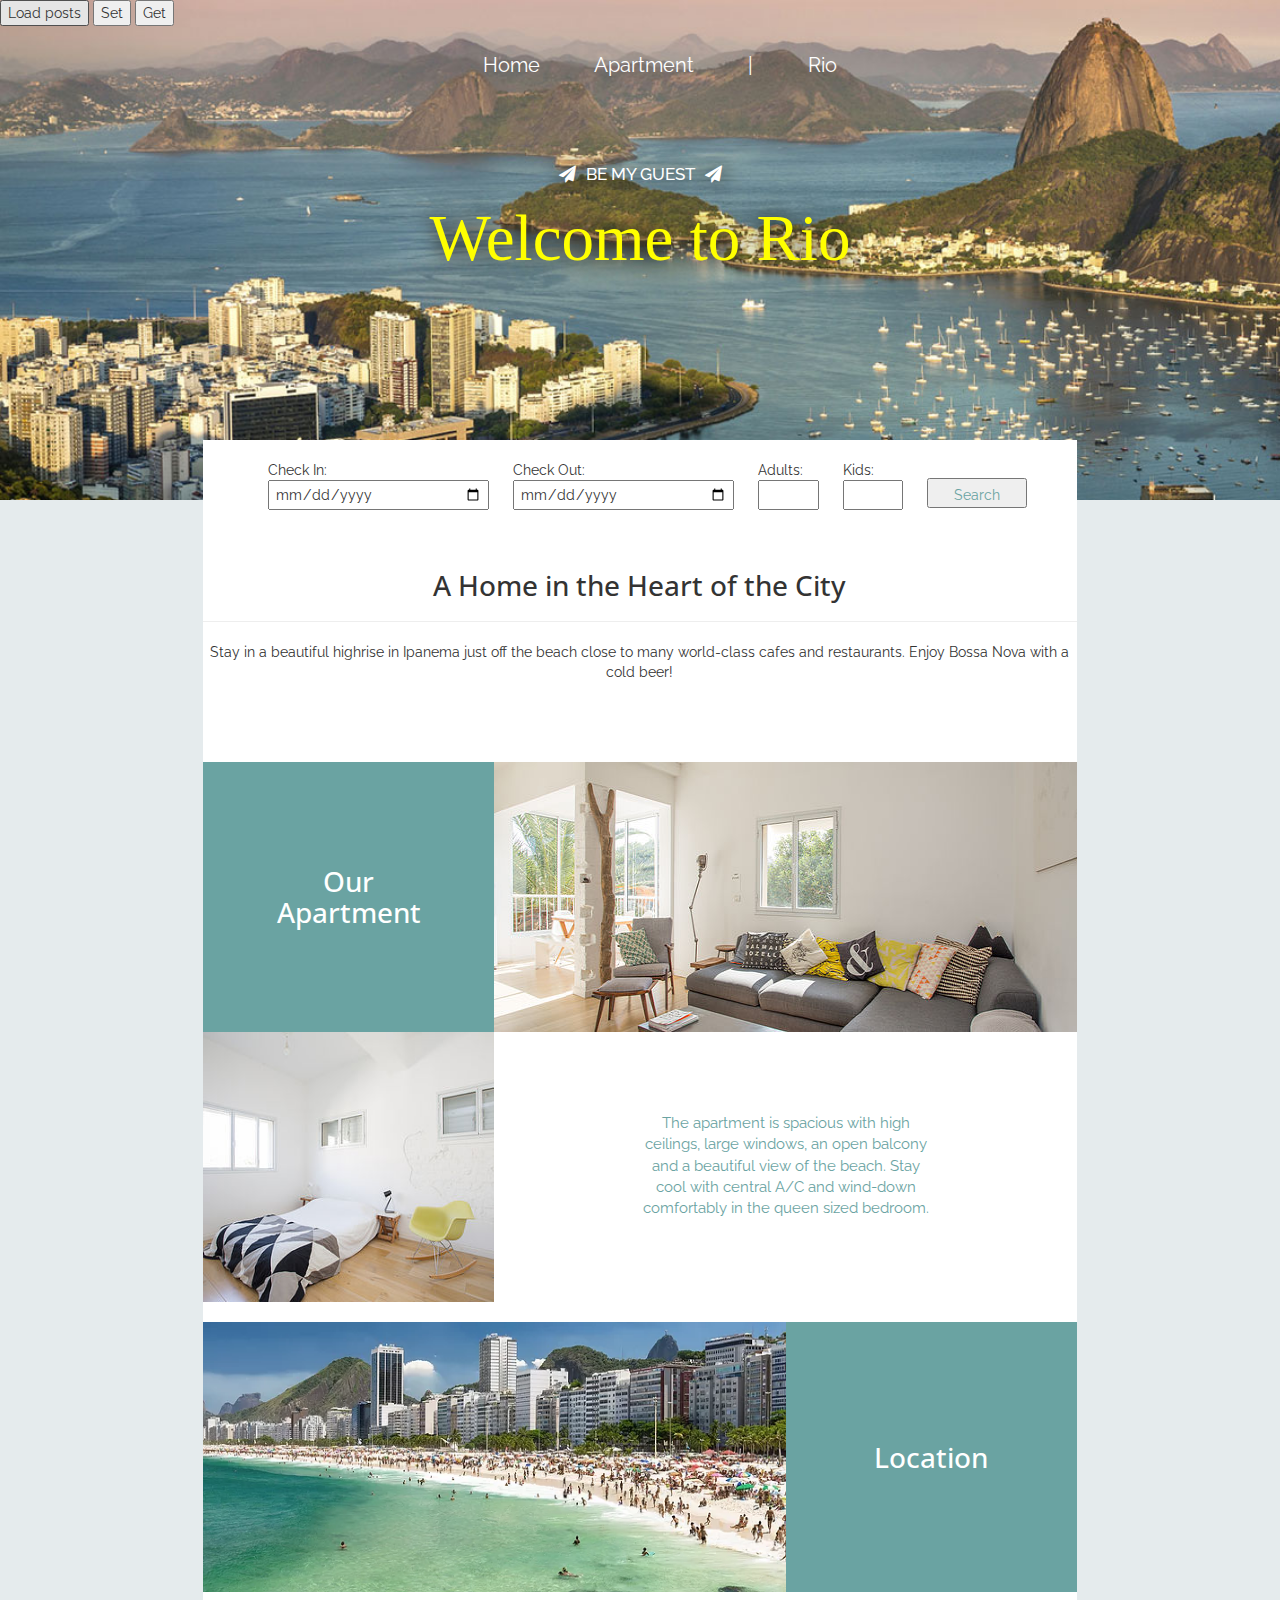
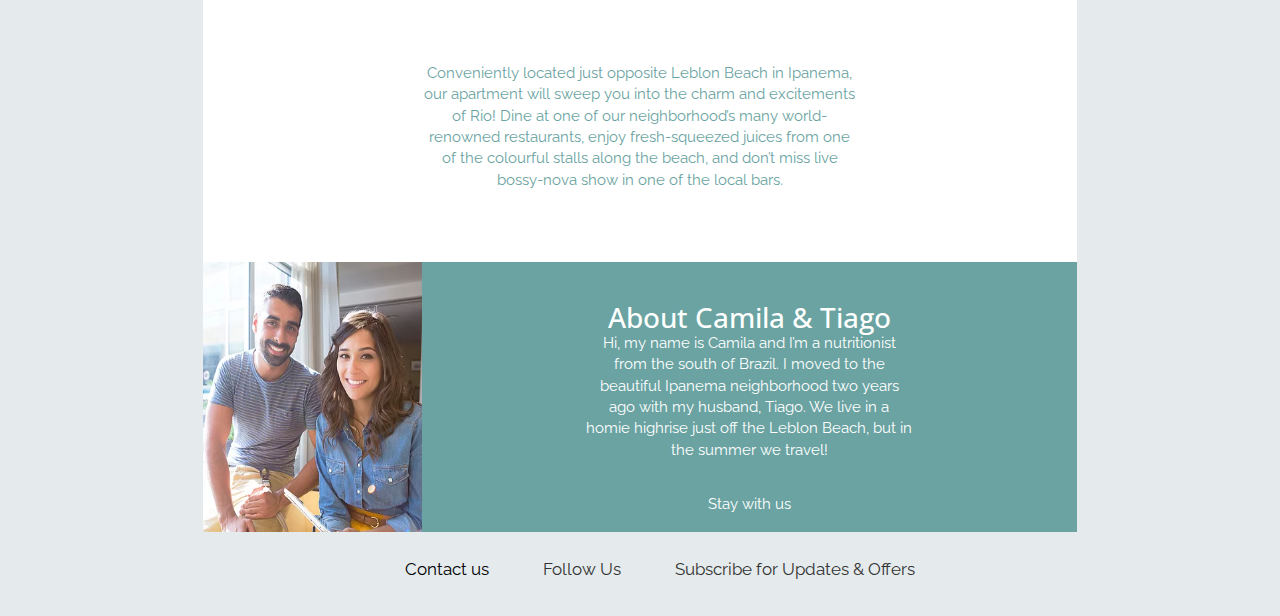
<file: index.html>
<!DOCTYPE html>
<html lang="en">
<head>
  <title>DEMO</title>
  <meta charset="utf-8">
  <meta name="viewport" content="width=device-width, initial-scale=1">
  <link rel="stylesheet" href="./libs/bootstrap.min.css">
  <link rel="stylesheet" href="./libs/font-awesome/css/font-awesome.min.css">
  <link rel="stylesheet" href="./css/style.css">
  <script src="./libs/jquery.min.js"></script>
  <script src="./libs/project.js"></script>
  <script src="./libs/bootstrap.min.js"></script>
</head>
<body>
<div id="home" class="container-fluid">
  <div id="header">
  <button onclick="loadPosts()">Load posts</button>
  <button onclick="setItem('Nume',', Geta!' )">Set</button>
  <button onclick="getItem('Nume')">Get</button>      
	  
	  <div class="nav">
          <ul class="menu-list">
              <li><a href="./index.html">Home</a></li>
              <li><a href="./apartment.html">Apartment</a></li>
              <li><a href="./rio.html">Rio</a></li>
             <!--<li><a href="./contact.html">Contact</a></li>
              <li><a href="./book.html">Book</a></li>-->
          </ul>
      </div>
      <div class="headline">
          <h3>BE MY GUEST</h3>
          <h1 id="costum">Welcome to Rio</h1>
      </div>
  </div>
  <div id="container">
      <div class="row">
          <div class="col-md-8 col-md-offset-2 main-content">
            <form id="search-form">
                <ul>
                    <li class="check-in">
                        Check In:<br>
                        <input type="date" name="check_in">
                    </li>
                    <li class="check-out">
                        Check Out:<br>
                        <input type="date" name="check_out">
                    </li>
                    <li class="adults">
                        Adults:<br>
                        <input type="number" name="adults">
                    </li>
                    <li class="kids">
                        Kids:<br>
                        <input type="number" name="kids">
                    </li>
                    <li class="search">
                        <input type="submit"  name="search" value="Search">
                    </li>
                </ul>
            </form>
			<div id="postss"></div>
			<div class="row">
                        <div class="col-md-12 intro text-center">
                            <h4>A Home in the Heart of the City</h4>
							<hr>
                            <p>
                                Stay in a beautiful highrise in Ipanema just off the beach close to many world-class cafes and restaurants. Enjoy Bossa Nova with a cold beer!
                            </p>
                        </div>
            </div>
            <div class="posts">
                <div class="post">
                    <div class="row wide-image">
                        <div class="col-md-4">
                            <h4>Our Apartment</h4>
                        </div>
                        <img class="col-md-8" src="./static/our-apartment-wide.jpg" alt="Our living"/>
                    </div>

                    <div class="row wide-text">
                            <img class="col-md-4" src="./static/our-apartment-small.jpg" alt="Our bedroom" />
                            <div class="col-md-8">
                                <p>
                                The apartment is spacious with high ceilings, large windows, an open balcony and a beautiful view of the beach. Stay cool with central A/C and wind-down comfortably in the queen sized bedroom.
                                </p>
                                <a href="#">BOOK NOW</a>
                            </div>
                    </div>
                </div>
            </div>
            <br>
            <div class="posts">
                <div class="post">

                    <div class="row wide-image">
                        <img class="col-md-8" src="./static/location.jpg" alt="Our living"/>
                        <div class="col-md-4">
                            <h4>Location</h4>
                        </div>
                    </div>
                    <div class="row wide-text">
                            <div class="col-md-12">
                                <p>
                                Conveniently located just opposite Leblon Beach in Ipanema, our apartment will sweep you into the charm and excitements of Rio! Dine at one of our neighborhood’s many world-renowned restaurants, enjoy fresh-squeezed juices from one of the colourful stalls along the beach, and don’t miss live bossy-nova show in one of the local bars.
                                </p>
                                <a href="#">View Map</a>
                            </div>
                    </div>
                    <div class="row wide-text">
                            <img class="col-md-3" src="./static/camila.jpg" alt="Camila &amp; Tiago" />
                            <div class="col-md-9 about-us">
                                <h4>About Camila &amp; Tiago</h4>
                                <p>
                                Hi, my name is Camila and I’m a nutritionist from the south of Brazil. I moved to the beautiful Ipanema neighborhood two years ago with my husband, Tiago. We live in a homie highrise just off the Leblon Beach, but in the summer we travel!
                                </p>
                                <a href="#">Stay with us</a>
                            </div>
                    </div>
                </div>
            </div>
        </div>
    </div>
  </div>
  <div id="footer">
          <ul class="footer-list">
              <li><a href="/contact.html">Contact us</a></li>
              <li>Follow Us</li>
              <li>Subscribe for Updates &amp; Offers</li>
          </ul>    
  </div>
</div>
</body>
</html>
</file>
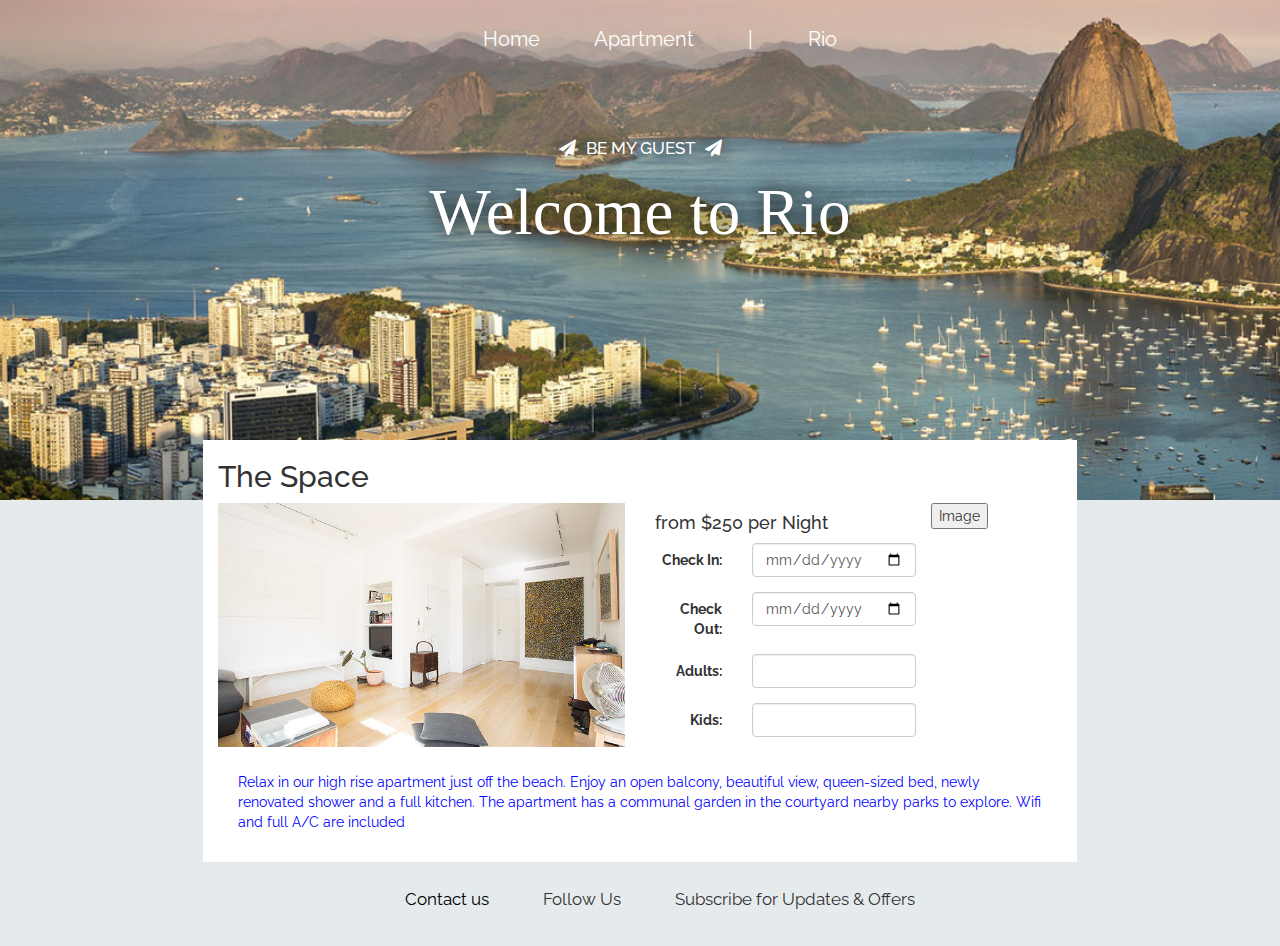
<file: apartment.html>
<!DOCTYPE html>
<html lang="en">
<head>
  <title>DEMO</title>
  <meta charset="utf-8">
  <meta name="viewport" content="width=device-width, initial-scale=1">
  <link rel="stylesheet" href="./libs/bootstrap.min.css">
  <link rel="stylesheet" href="./libs/font-awesome/css/font-awesome.min.css">
  <link rel="stylesheet" href="./css/style.css">
  <script src="./libs/jquery.min.js"></script>
  <script src="./libs/project.js"></script>
  <script src="./libs/bootstrap.min.js"></script>
</head>
<body>
<div id="apartment" class="container-fluid">
  <div id="header">
      <div class="nav">
          <ul class="menu-list">
              <li><a href="./index.html">Home</a></li>
              <li><a href="./apartment.html">Apartment</a></li>
              <li><a href="./rio.html">Rio</a></li>
           <!--<li><a href="./contact.html">Contact</a></li>
              <li><a href="./book.html">Book</a></li>-->
          </ul>
      </div>
      <div class="headline">
          <h3>BE MY GUEST</h3>
          <h1 id="colorplay-ap">Welcome to Rio</h1>
      </div>
  </div>
  <div id="container">
      <div class="row">
          <div class="col-md-8 col-md-offset-2 main-content">
            <h2>The Space</h2>
            <div class="posts-ap">
                <div class="row wide-image">
                    <img class="col-md-6 mountain" src="./static/pic1-ap-slider.jpg" alt="Our living"/>
					 <button onclick='changeImg("./static/camila.jpg")'>Image</button>
                    <div class="col-md-4">
                        <h4>from $250 per Night</h4>
                        <form class="form-horizontal" id="search-form">
                            <div class="form-group">
                                <label for="check_in" class="col-sm-4 control-label">Check In:</label>
                                <div class="col-sm-8">
                                    <input type="date" class="form-control" name="check_in" id="check_in">
                                </div>
                            </div>
                            <div class="form-group">
                                <label for="check_out" class="col-sm-4 control-label">Check Out:</label>
                                <div class="col-sm-8">
                                    <input type="date" class="form-control" name="check_out" id="check_out">
                                </div>
                            </div>
                            <div class="form-group">
                                <label for="adults" class="col-sm-4 control-label">Adults:</label>
                                <div class="col-sm-8">
                                    <input type="number" class="form-control" name="adults" id="adults">
                                </div>
                            </div>
                            <div class="form-group">
                                <label for="kids" class="col-sm-4 control-label">Kids:</label>
                                <div class="col-sm-8">
                                    <input type="number" class="form-control" name="kids" id="kids">
                                </div>
                            </div>
                        </form>
                    </div>
                </div>
                <p>Relax in our high rise apartment just off the beach. Enjoy an open balcony, beautiful view, queen-sized bed, newly renovated shower and a full kitchen. The apartment has a communal garden in the courtyard nearby parks to explore. Wifi and full A/C are included</p>
            </div>
        </div>
    </div>
  </div>
  <div id="footer">
          <ul class="footer-list">
              <li><a href="/contact.html">Contact us</a></li>
              <li>Follow Us</li>
              <li>Subscribe for Updates &amp; Offers</li>
          </ul>
  </div>
</div>
</body>
</html>
</file>
<file: css/style.css>
@import "./fonts.css";
@import "./home.css";
@import "./global.css";
@import "./apartments.css";
@import "./animation.css";
@import "./rio.css";
</file>
